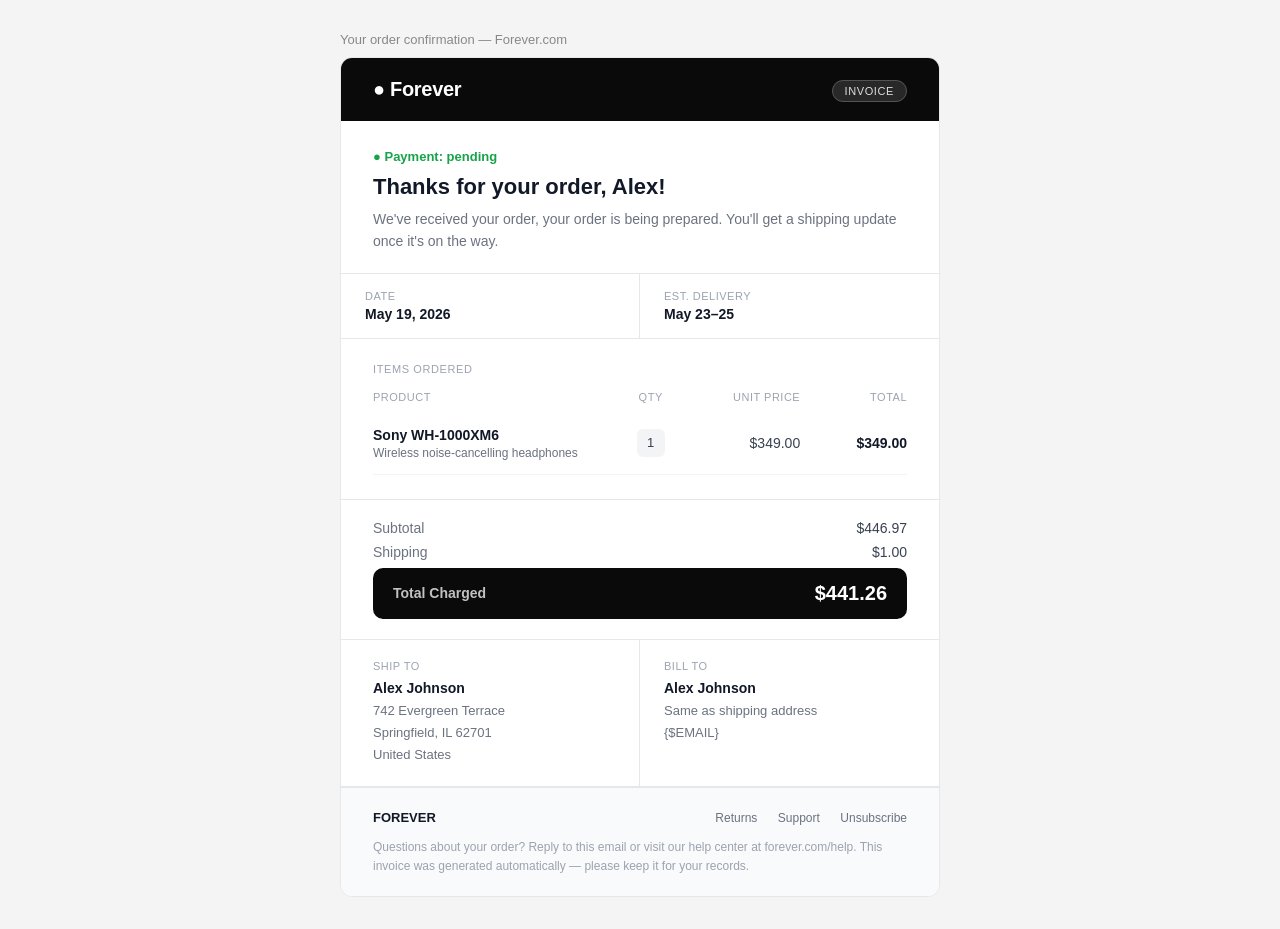
<file: invoice.html>
<!DOCTYPE html>
<html lang='en'>
<head>
<meta charset='UTF-8'>
<meta name='viewport' content='width=device-width, initial-scale=1.0'>
<title>Invoice - Forever</title>
</head>
<body style='margin:0;padding:0;background-color:#f4f4f5;font-family:Arial,Helvetica,sans-serif;'>
<table width='100%' cellpadding='0' cellspacing='0' style='background-color:#f4f4f5;padding:32px 16px;'>
    <tr>
        <td align='center'>
            <!-- Preheader label -->
            <table width='600' cellpadding='0' cellspacing='0'>
            <tr>
                <td style='padding-bottom:10px;font-size:13px;color:#888;'>
                Your order confirmation — Forever.com
                </td>
            </tr>
            </table>

            <!-- Card -->
            <table width='600' cellpadding='0' cellspacing='0'
                style='background:#ffffff;border-radius:12px;overflow:hidden;border:1px solid #e5e7eb;'>

            <!-- ── HEADER ── -->
            <tr>
                <td style='background:#0a0a0a;padding:20px 32px;'>
                    <table width='100%' cellpadding='0' cellspacing='0'>
                        <tr>
                            <td style='color:#ffffff;font-size:20px;font-weight:700;letter-spacing:-0.3px;'>&#9679;&nbsp;Forever</td>
                            <td align='right'>
                                <span style='background:rgba(255,255,255,0.12);color:rgba(255,255,255,0.85);
                                            font-size:11px;padding:4px 12px;border-radius:20px;
                                            letter-spacing:0.6px;text-transform:uppercase;border:1px solid rgba(255,255,255,0.2);'>
                                Invoice
                                </span>
                            </td>
                        </tr>
                    </table>
                </td>
            </tr>

            <!-- ── HERO ── -->
            <tr>
                <td style='padding:28px 32px 20px;border-bottom:1px solid #e5e7eb;'>
                    <p style='margin:0 0 10px;font-size:13px;color:#16a34a;font-weight:600;'>&#9679; Payment: pending</p>
                    <h2 style='margin:0 0 8px;font-size:22px;color:#111827;font-weight:700;'>Thanks for your order, Alex!</h2>
                    <p style='margin:0;font-size:14px;color:#6b7280;line-height:1.6;'>
                        We've received your order, your order is being prepared.
                        You'll get a shipping update once it's on the way.
                    </p>
                </td>
            </tr>

            <!-- ── ORDER META ── -->
            <tr>
                <td style='padding:0;border-bottom:1px solid #e5e7eb;'>
                <table width='100%' cellpadding='0' cellspacing='0'>
                    <tr>
                        <td width='33%' style='padding:16px 24px;border-right:1px solid #e5e7eb;'>
                            <p style='margin:0 0 4px;font-size:11px;text-transform:uppercase;letter-spacing:0.5px;color:#9ca3af;'>Date</p>
                            <p style='margin:0;font-size:14px;font-weight:700;color:#111827;'>May 19, 2026</p>
                        </td>
                        <td width='33%' style='padding:16px 24px;'>
                            <p style='margin:0 0 4px;font-size:11px;text-transform:uppercase;letter-spacing:0.5px;color:#9ca3af;'>Est. Delivery</p>
                            <p style='margin:0;font-size:14px;font-weight:700;color:#111827;'>May 23–25</p>
                        </td>
                    </tr>
                </table>
                </td>
            </tr>

            <!-- ── ITEMS ── -->
            <tr>
                <td style='padding:24px 32px;border-bottom:1px solid #e5e7eb;'>
                <p style='margin:0 0 16px;font-size:11px;text-transform:uppercase;letter-spacing:0.6px;color:#9ca3af;'>Items Ordered</p>

                <!-- Table Header -->
                <table width='100%' cellpadding='0' cellspacing='0'>
                    <tr style='border-bottom:1px solid #e5e7eb;'>
                        <td width='44%' style='font-size:11px;text-transform:uppercase;letter-spacing:0.5px;color:#9ca3af;padding-bottom:10px;'>Product</td>
                        <td width='16%' align='center' style='font-size:11px;text-transform:uppercase;letter-spacing:0.5px;color:#9ca3af;padding-bottom:10px;'>Qty</td>
                        <td width='20%' align='right' style='font-size:11px;text-transform:uppercase;letter-spacing:0.5px;color:#9ca3af;padding-bottom:10px;'>Unit Price</td>
                        <td width='20%' align='right' style='font-size:11px;text-transform:uppercase;letter-spacing:0.5px;color:#9ca3af;padding-bottom:10px;'>Total</td>
                    </tr>

                    <!-- Item Row 1 -->
                    <tr>
                        <td style='padding:14px 0;border-bottom:1px solid #f3f4f6;vertical-align:middle;'>
                            <p style='margin:0 0 3px;font-size:14px;font-weight:700;color:#111827;'>Sony WH-1000XM6</p>
                            <p style='margin:0;font-size:12px;color:#6b7280;'>Wireless noise-cancelling headphones</p>
                        </td>
                        <td align='center' style='padding:14px 0;border-bottom:1px solid #f3f4f6;vertical-align:middle;'>
                            <span style='display:inline-block;width:28px;height:28px;line-height:28px;text-align:center;
                                        background:#f3f4f6;border-radius:6px;font-size:13px;color:#374151;'>1</span>
                        </td>
                        <td align='right' style='padding:14px 0;border-bottom:1px solid #f3f4f6;vertical-align:middle;font-size:14px;color:#374151;'>$349.00</td>
                        <td align='right' style='padding:14px 0;border-bottom:1px solid #f3f4f6;vertical-align:middle;font-size:14px;font-weight:700;color:#111827;'>$349.00</td>
                    </tr>
                </table>
                </td>
            </tr>

            <!-- ── TOTALS ── -->
            <tr>
                <td style='padding:20px 32px;border-bottom:1px solid #e5e7eb;'>
                    <table width='100%' cellpadding='0' cellspacing='0'>
                        <tr>
                            <td style='font-size:14px;color:#6b7280;padding-bottom:8px;'>Subtotal</td>
                            <td align='right' style='font-size:14px;color:#374151;padding-bottom:8px;'>$446.97</td>
                        </tr>
                        <tr>
                            <td style='font-size:14px;color:#6b7280;padding-bottom:8px;'>Shipping</td>
                            <td align='right' style='font-size:14px;color:#374151;padding-bottom:8px;'>$1.00</td>
                        </tr>
                        <!-- Grand Total -->
                        <tr>
                            <td colspan='2'>
                                <table width='100%' cellpadding='0' cellspacing='0'
                                    style='background:#0a0a0a;border-radius:10px;'>
                                <tr>
                                    <td style='padding:14px 20px;font-size:14px;color:rgba(255,255,255,0.75);font-weight:600;'>Total Charged</td>
                                    <td align='right' style='padding:14px 20px;font-size:20px;color:#ffffff;font-weight:700;'>$441.26</td>
                                </tr>
                                </table>
                            </td>
                        </tr>
                    </table>
                </td>
            </tr>

            <!-- ── ADDRESSES ── -->
            <tr>
                <td style='padding:0;border-bottom:1px solid #e5e7eb;'>
                <table width='100%' cellpadding='0' cellspacing='0'>
                    <tr>
                    <td width='50%' style='padding:20px 32px;border-right:1px solid #e5e7eb;vertical-align:top;'>
                        <p style='margin:0 0 8px;font-size:11px;text-transform:uppercase;letter-spacing:0.5px;color:#9ca3af;'>Ship To</p>
                        <p style='margin:0 0 4px;font-size:14px;font-weight:700;color:#111827;'>Alex Johnson</p>
                        <p style='margin:0;font-size:13px;color:#6b7280;line-height:1.7;'>742 Evergreen Terrace<br>Springfield, IL 62701<br>United States</p>
                    </td>
                    <td width='50%' style='padding:20px 24px;vertical-align:top;'>
                        <p style='margin:0 0 8px;font-size:11px;text-transform:uppercase;letter-spacing:0.5px;color:#9ca3af;'>Bill To</p>
                        <p style='margin:0 0 4px;font-size:14px;font-weight:700;color:#111827;'>Alex Johnson</p>
                        <p style='margin:0;font-size:13px;color:#6b7280;line-height:1.7;'>Same as shipping address<br>{$EMAIL}</p>
                    </td>
                    </tr>
                </table>
                </td>
            </tr>
            <!-- ── FOOTER ── -->
            <tr>
                <td style='background:#f9fafb;padding:20px 32px;border-top:1px solid #e5e7eb;'>
                <table width='100%' cellpadding='0' cellspacing='0'>
                    <tr>
                    <td style='font-size:13px;font-weight:700;color:#111827;text-transform:uppercase;'>Forever</td>
                    <td align='right'>
                        <span style='font-size:12px;color:#6b7280;margin-right:16px;'>Returns</span>
                        <span style='font-size:12px;color:#6b7280;margin-right:16px;'>Support</span>
                        <span style='font-size:12px;color:#6b7280;'>Unsubscribe</span>
                    </td>
                    </tr>
                    <tr>
                    <td colspan='2' style='padding-top:12px;font-size:12px;color:#9ca3af;line-height:1.6;'>
                        Questions about your order? Reply to this email or visit our help center at forever.com/help.
                        This invoice was generated automatically — please keep it for your records.
                    </td>
                    </tr>
                </table>
                </td>
            </tr>

            </table>
            <!-- /Card -->

        </td>
    </tr>
</table>
</body>
</html>
</file>
